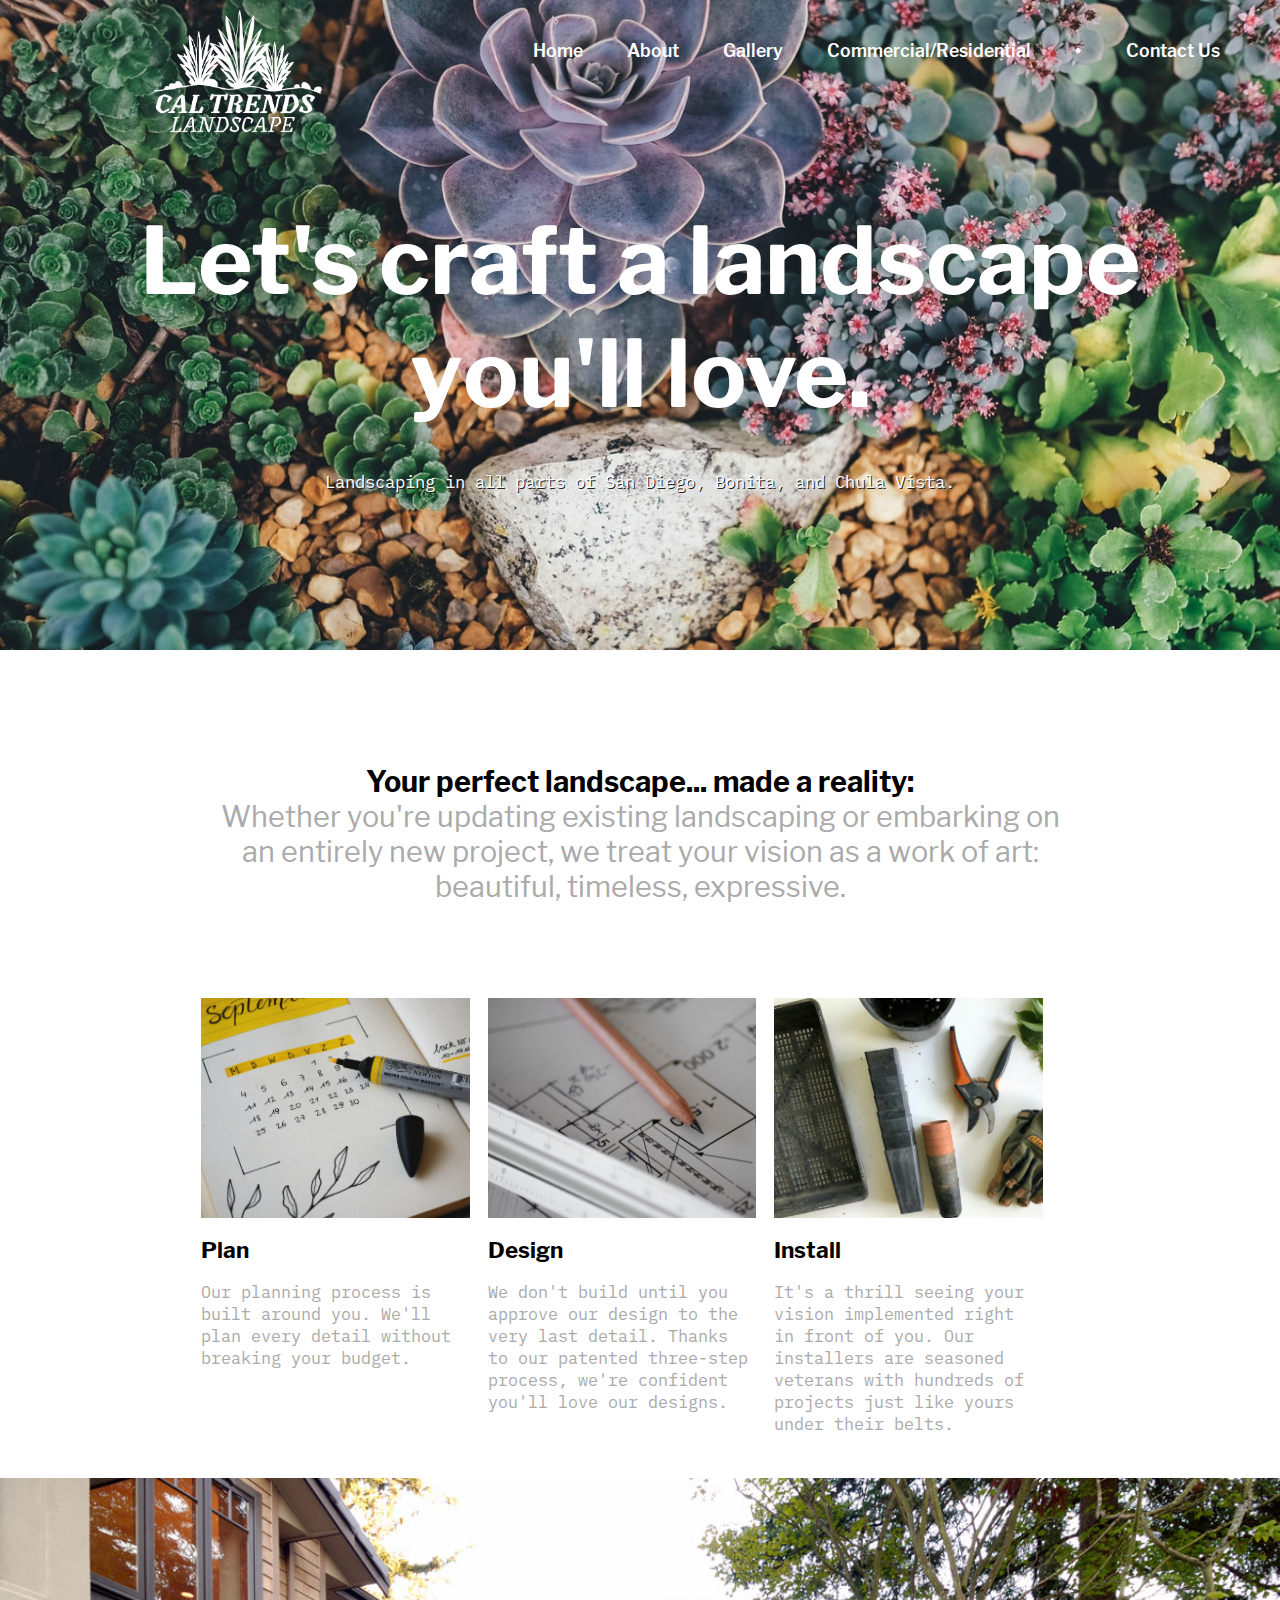
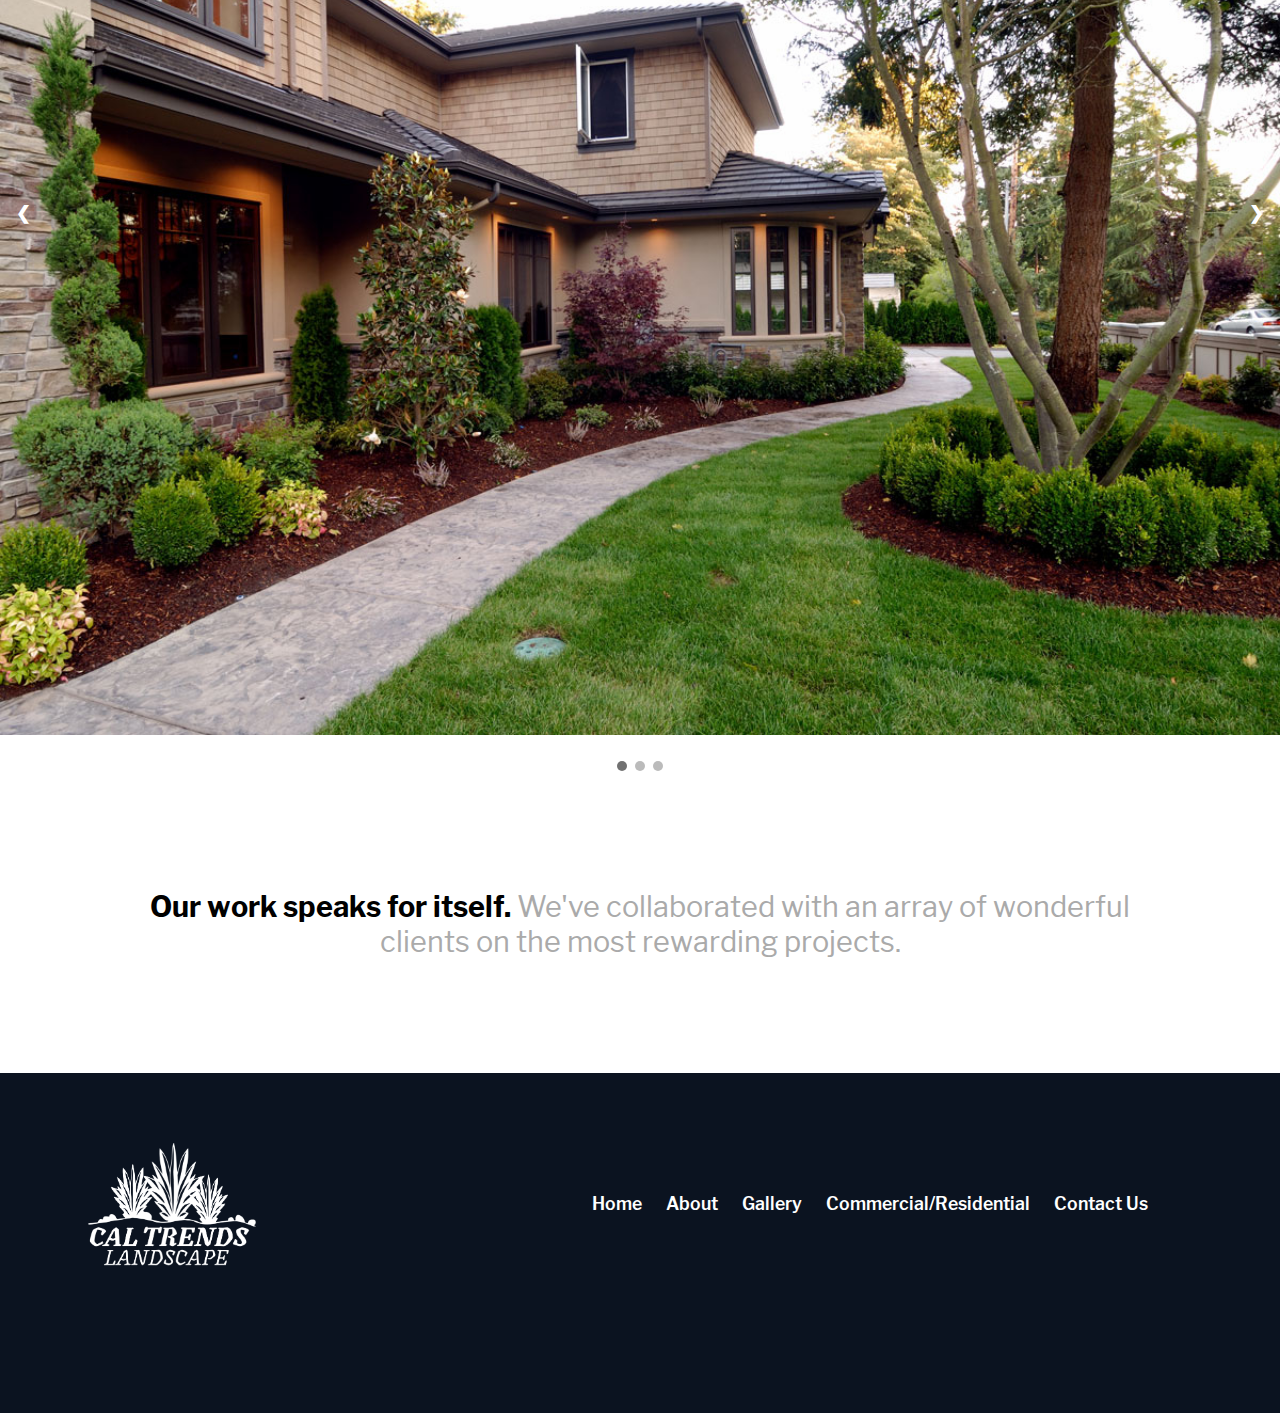
<file: index.html>
<!doctype html>
<html>
    <head>
        <title> Cal Trends </title>
        <link rel="stylesheet" href="style.css">
        <meta http-equiv="Content-Type" content="text/html; charset=utf-8" />
    </head>

    <body>
        <header>

            <div class="CALTRENDS-logo"> </div>
            <nav>
                <ul class="desktop-nav">
                    <li><a href="index.html"> Home </a></li>
                    <li><a href="pages/about.html"> About </a></li>
                    <li><a href="pages/gallery.html"> Gallery </a></li>
                    <li><a href="pages/commercial.html"> Commercial/Residential </a></li>
                    <li> &#8226; </li>
                    <li><a href="pages/contact.html"> Contact Us </a></li>
                </ul> 

                <div class="mobile-nav">
                    <li><a href="#"> MENU </a></li>
                        <ul class="mobile-nav-dropdown">
                            <li><a href="index.html"> Home </a></li>
                            <li><a href="pages/about.html"> About </a></li>
                            <li><a href="pages/gallery.html"> Gallery </a></li>
                            <li><a href="pages/commercial.html"> Commercial/Residential </a></li>
                            <li><a href="pages/contact.html"> Contact Us </a></li>
                        </ul>
                    </div>
            </nav>
            
            <br><br><br><br>
            <h3> Let's craft a landscape you'll love. </h3>
            <p> Landscaping in all parts of San Diego, Bonita, and Chula Vista. </p>
        </header>

        <section class="main">
            <h4> Your perfect landscape... made a reality: <br> <span class="not-bold"> Whether you're updating existing landscaping or embarking on an entirely new project, we treat your vision as a work of art: beautiful, timeless, expressive. <br><br></span> </h4>
            <div class="row">
                <div class="column plan"> Plan 
                    <div class="title"> Plan </div>
                    <p class="description"> Our planning process is built around you. We'll plan every detail without breaking your budget. </p>
                </div>

                <div class="column design"> Design 
                    <div class="title"> Design </div>
                    <p class="description"> We don't build until you approve our design to the very last detail. Thanks to our patented three-step process, we're confident you'll love our designs. </p>
                </div>

                <div class="column install"> Install 
                    <div class="title"> Install </div>
                    <p class="description"> It's a thrill seeing your vision implemented right in front of you. Our installers are seasoned veterans with hundreds of projects just like yours under their belts. </p>
                </div>
            </div>

        </section>

        <section class="slideshow">
            <!-- Slideshow container -->
            <div class="slideshow-container">

                <!-- Full-width images with number and caption text -->
                <div class="mySlides fade">
                    <div class="numbertext"> </div>
                    <img src="images/gallery-1.jpg" style="width:100%">
                    <div class="text"> </div>
                </div>
  
                <div class="mySlides fade">
                    <div class="numbertext"> </div>
                    <img src="images/gallery-2.jpg" style="width:100%">
                    <div class="text"> </div>
                </div>
  
                <div class="mySlides fade">
                    <div class="numbertext"> </div>
                    <img src="images/gallery-4.jpg" style="width:100%">
                    <div class="text"> </div>
                </div>
  
                <!-- Next and previous buttons -->
                <a class="prev" onclick="plusSlides(-1)">&#10094;</a>
                <a class="next" onclick="plusSlides(1)">&#10095;</a>
            </div>
            <br>
  
            <!-- The dots/circles -->
            <div style="text-align:center">
                <span class="dot" onclick="currentSlide(1)"></span>
                <span class="dot" onclick="currentSlide(2)"></span>
                <span class="dot" onclick="currentSlide(3)"></span>
            </div>

            <script>
                var slideIndex = 1;
                showSlides(slideIndex);
                
                function plusSlides(n) {
                  showSlides(slideIndex += n);
                }
                
                function currentSlide(n) {
                  showSlides(slideIndex = n);
                }
                
                function showSlides(n) {
                  var i;
                  var slides = document.getElementsByClassName("mySlides");
                  var dots = document.getElementsByClassName("dot");
                  if (n > slides.length) {slideIndex = 1}    
                  if (n < 1) {slideIndex = slides.length}
                  for (i = 0; i < slides.length; i++) {
                      slides[i].style.display = "none";  
                  }
                  for (i = 0; i < dots.length; i++) {
                      dots[i].className = dots[i].className.replace(" active", "");
                  }
                  slides[slideIndex-1].style.display = "block";  
                  dots[slideIndex-1].className += " active";
                }
                </script>
        
        </section>

        <section class="work">
            <h4 class="end-comment"> Our work speaks for itself. <span class="not-bold"> We've collaborated with an array of wonderful clients on the most rewarding projects. </span> </h4>
        </section>

        <footer>
            <div class="CALTRENDS-footerlogo"> </div>
            <nav>
                <ul class="footer-nav">
                    <li><a href="index.html"> Home </a></li>
                    <li><a href="pages/about.html"> About </a></li>
                    <li><a href="pages/gallery.html"> Gallery </a></li>
                    <li><a href="pages/commercial.html"> Commercial/Residential </a></li>
                    <li><a href="pages/contact.html"> Contact Us </a></li>
                </ul> 
            </nav>
        </footer>
    </body>
</html>
</file>
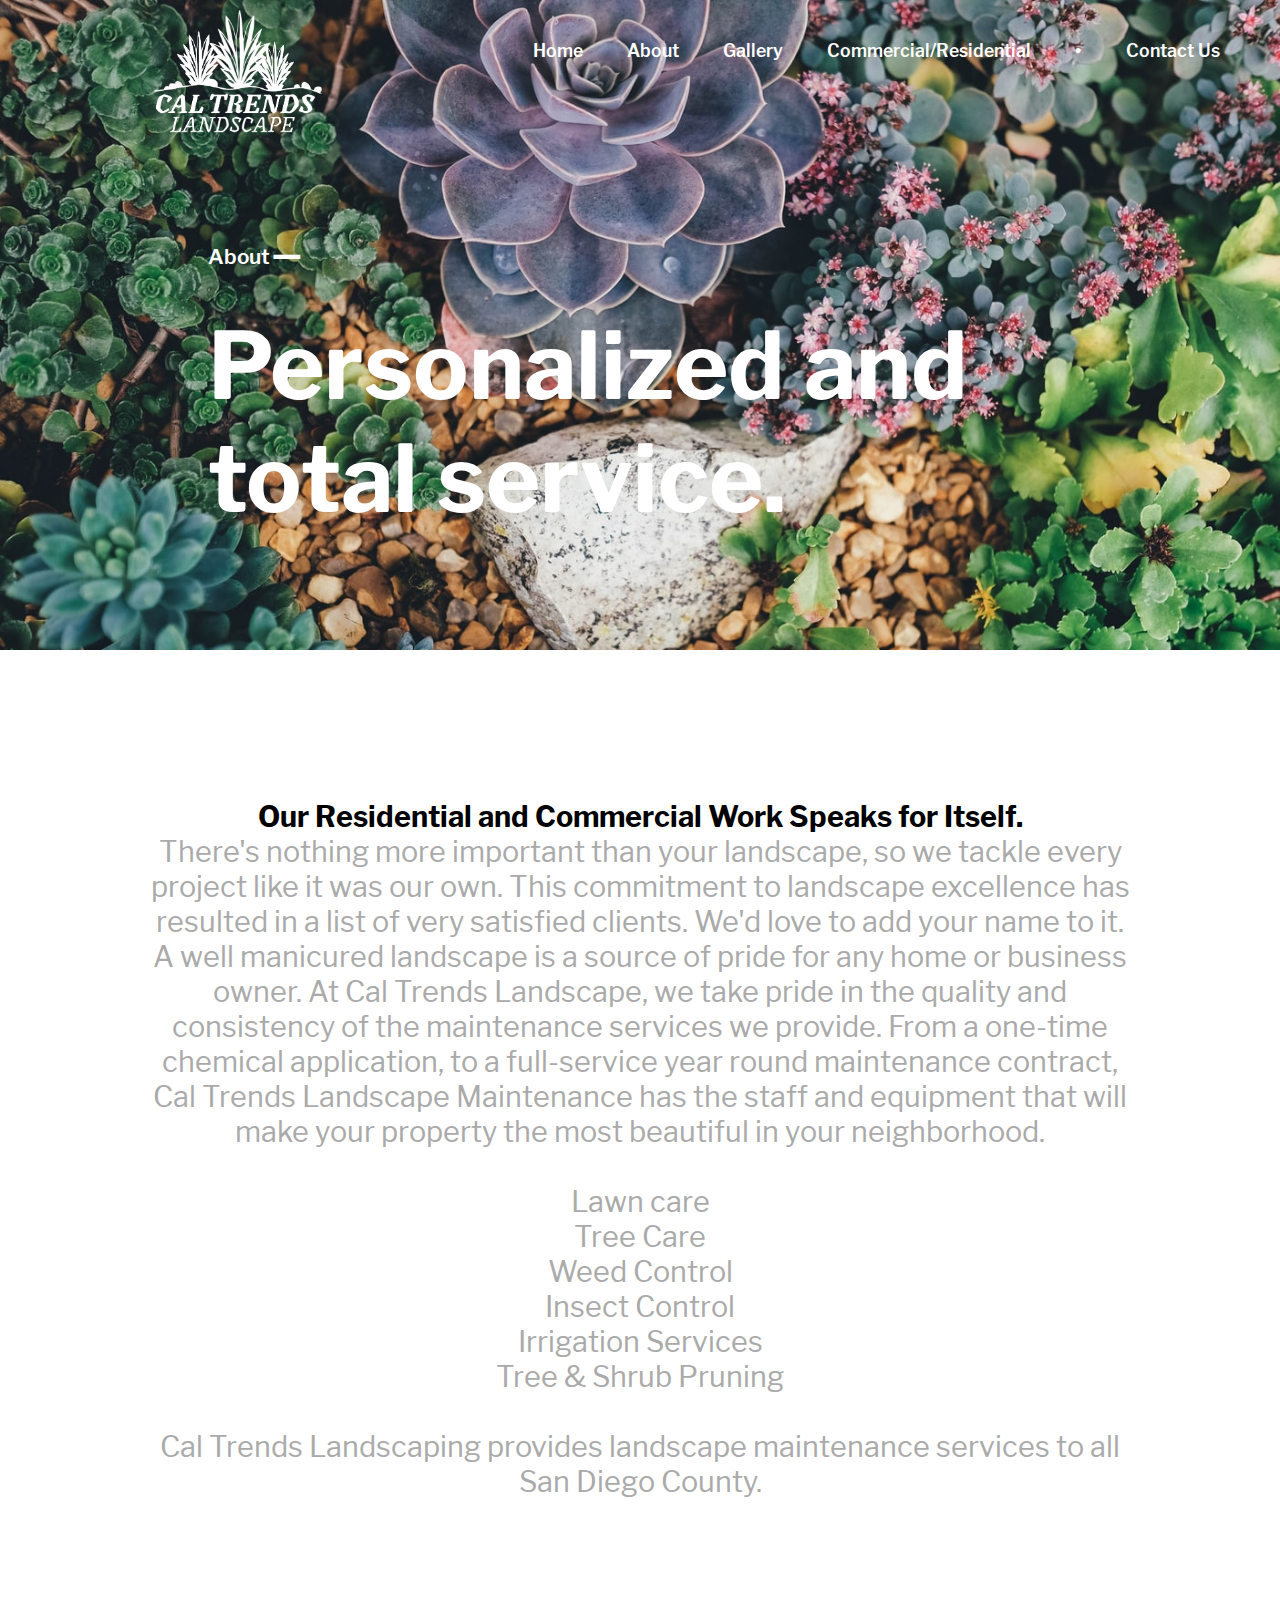
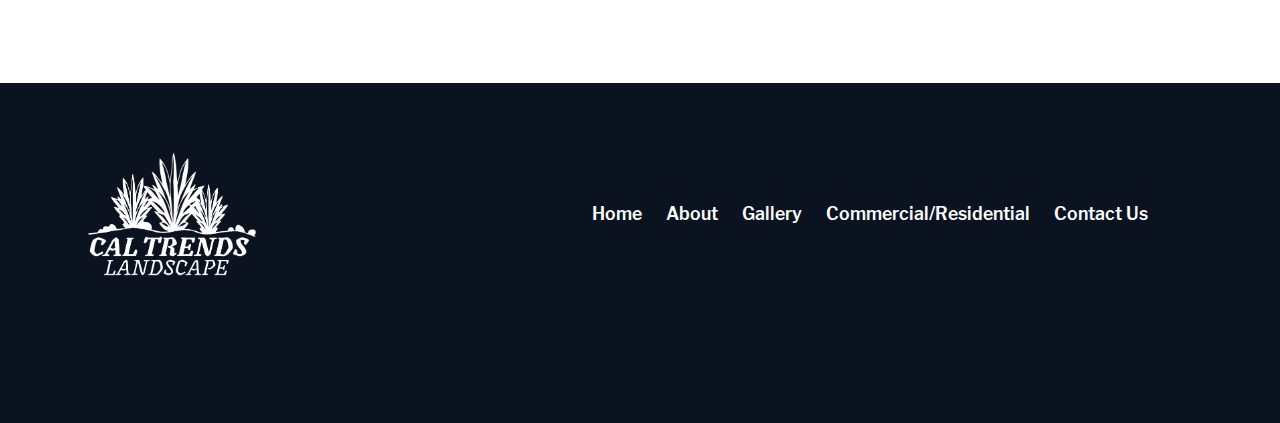
<file: pages/about.html>
<!doctype html>
<html>
    <head>
        <title> About </title>
        <link rel="stylesheet" href="../style.css">
        <meta http-equiv="Content-Type" content="text/html; charset=utf-8" />
    </head>

    <body>
        <header>
            <div class="CALTRENDS-logo"> </div>
            <nav>
                <ul class="desktop-nav">
                    <li><a href="../index.html"> Home </a></li>
                    <li><a href="about.html"> About </a></li>
                    <li><a href="gallery.html"> Gallery </a></li>
                    <li><a href="commercial.html"> Commercial/Residential </a></li>
                    <li> &#8226; </li>
                    <li><a href="contact.html"> Contact Us </a></li>
                </ul> 

                <ul class="mobile-nav">
                    <li><a href="#"> MENU </a></li>
                        <ul class="mobile-nav-dropdown">
                            <li><a href="../index.html"> Home </a></li>
                            <li><a href="about.html"> About </a></li>
                            <li><a href="gallery.html"> Gallery </a></li>
                            <li><a href="commercial.html"> Commercial/Residential </a></li>
                            <li><a href="contact.html"> Contact Us </a></li>
                        </ul>
                </class>
            </nav>
            
            <br><br><br><br>
            <h5> About &#9473;&#9473; </h5>
            <h3 class="sub-pages"> Personalized and total service. </h3>
            <p> </p>
        </header>

        <section class="work">
            <h4> <br>
                Our Residential and Commercial Work Speaks for Itself. <br>
                <span class="not-bold"> There's nothing more important than your landscape, so we tackle every project like it was our own. This commitment to landscape excellence has resulted in a list of very satisfied clients. We'd love to add your name to it.
                A well manicured landscape is a source of pride for any home or business owner. At Cal Trends Landscape, we take pride in the quality and consistency of the maintenance services we provide. From a one-time chemical application, to a full-service year round maintenance contract, Cal Trends Landscape Maintenance has the staff and equipment that will make your property the most beautiful in your neighborhood.
                
                <br>
                <br>Lawn care
                <br>Tree Care
                <br>Weed Control
                <br>Insect Control
                <br>Irrigation Services
                <br>Tree & Shrub Pruning
                
                
                <br>
                <br>
                Cal Trends Landscaping provides landscape maintenance services to all San Diego County. <br><br><br> </span> </h4>
        </section>

        <footer>
            <div class="CALTRENDS-footerlogo"> </div>
            <nav>
                <ul class="footer-nav">
                    <li><a href="index.html"> Home </a></li>
                    <li><a href="pages/about.html"> About </a></li>
                    <li><a href="pages/gallery.html"> Gallery </a></li>
                    <li><a href="pages/commercial.html"> Commercial/Residential </a></li>
                    <li><a href="pages/contact.html"> Contact Us </a></li>
                </ul> 
            </nav>
        </footer>
    </body>
</html>
</file>
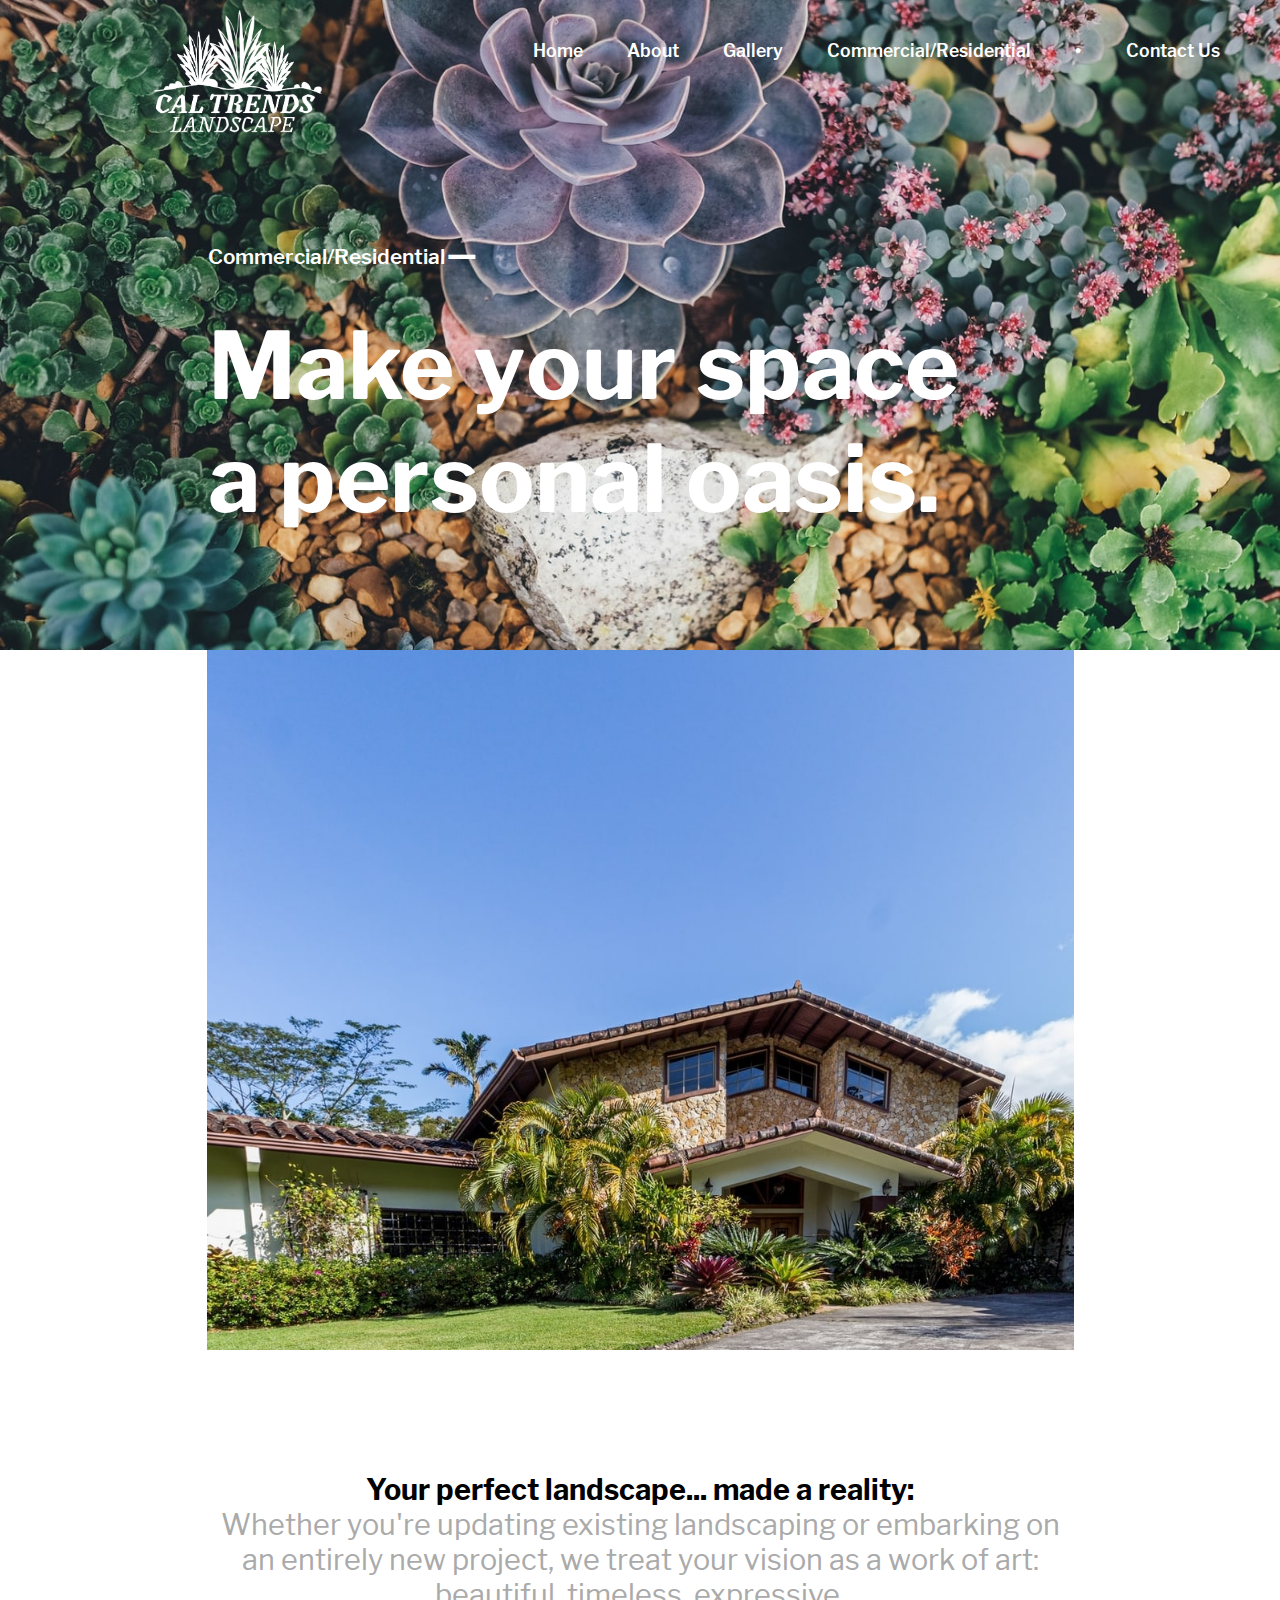
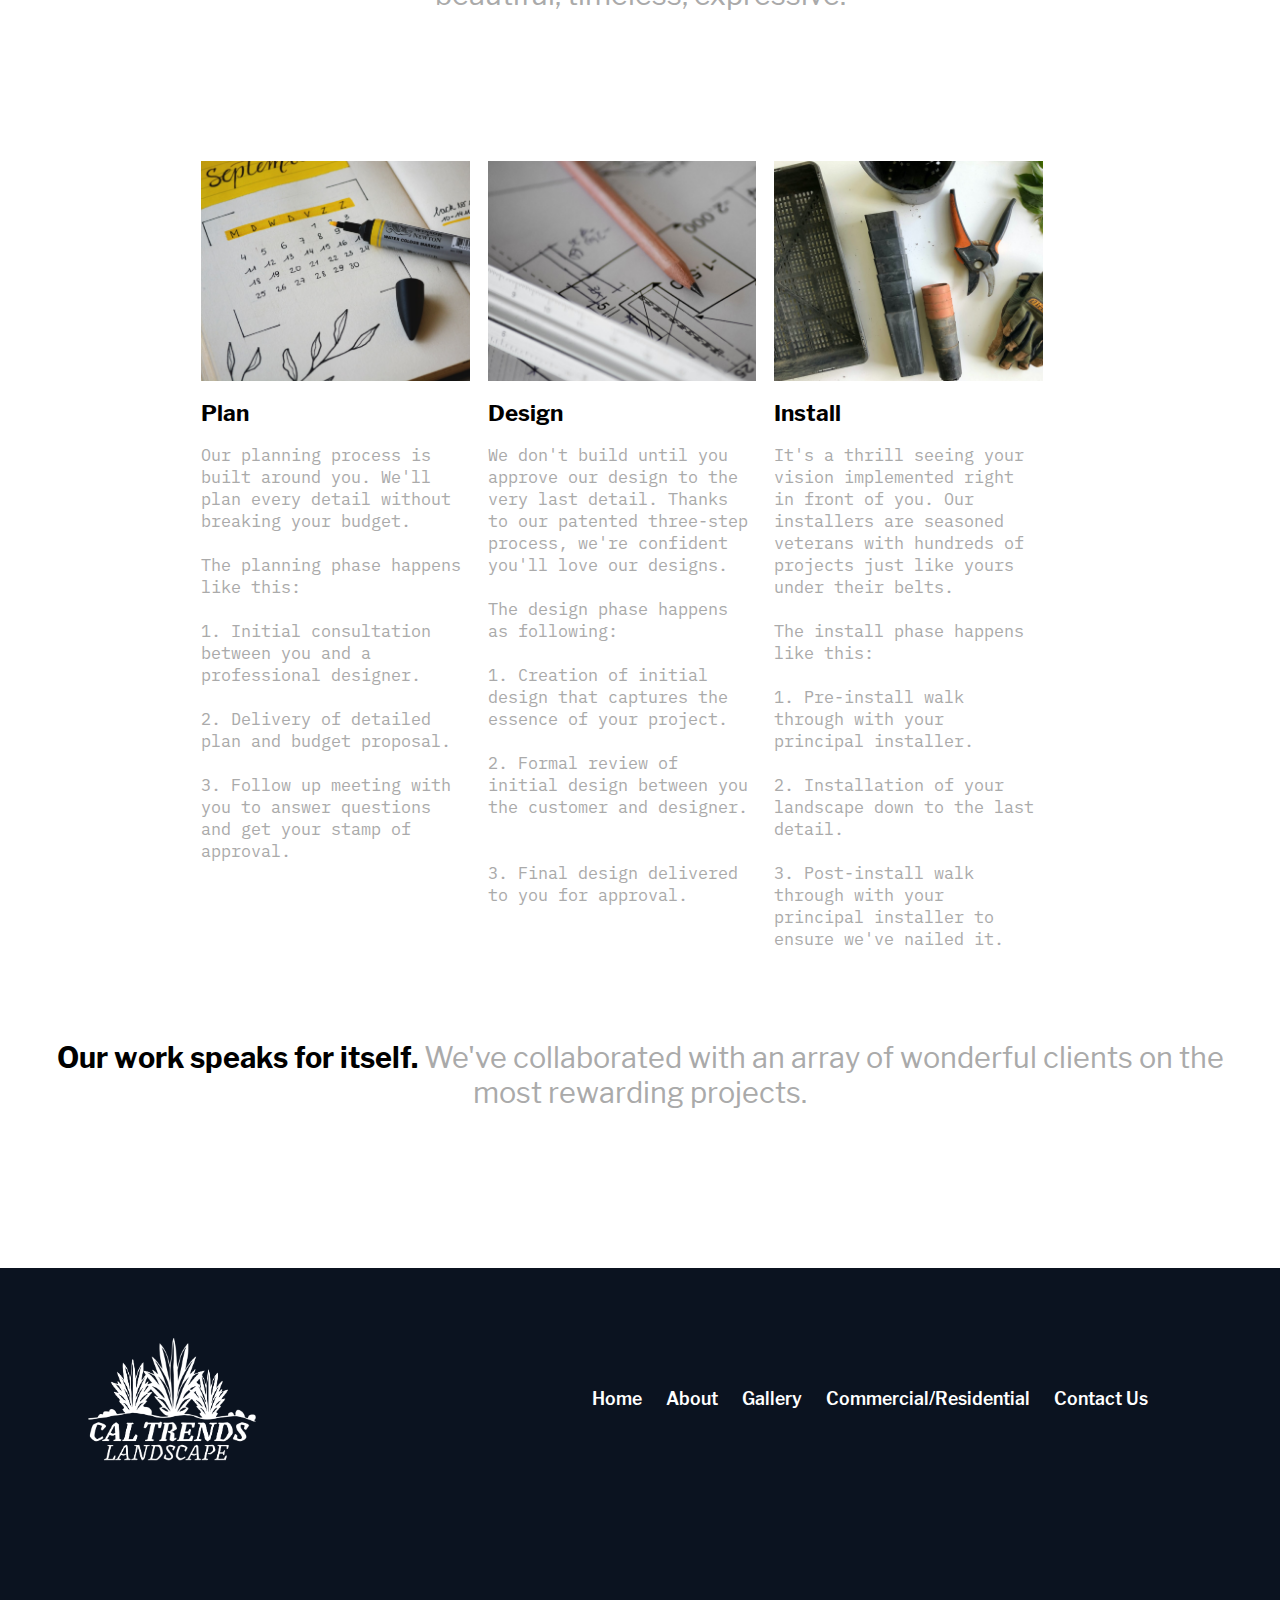
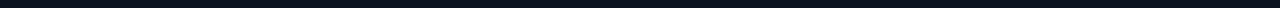
<file: pages/commercial.html>
<!doctype html>
<html>
    <head>
        <title> Commercial </title>
        <link rel="stylesheet" href="../style.css">
        <meta http-equiv="Content-Type" content="text/html; charset=utf-8" />
    </head>

    <body>
        <header>
            <div class="CALTRENDS-logo"> </div>
            <nav>
                <ul class="desktop-nav">
                    <li><a href="../index.html"> Home </a></li>
                    <li><a href="about.html"> About </a></li>
                    <li><a href="gallery.html"> Gallery </a></li>
                    <li><a href="commercial.html"> Commercial/Residential </a></li>
                    <li> &#8226; </li>
                    <li><a href="contact.html"> Contact Us </a></li>
                </ul> 

                <ul class="mobile-nav">
                    <li><a href="#"> MENU </a></li>
                        <ul class="mobile-nav-dropdown">
                            <li><a href="../index.html"> Home </a></li>
                            <li><a href="about.html"> About </a></li>
                            <li><a href="gallery.html"> Gallery </a></li>
                            <li><a href="commercial.html"> Commercial/Residential </a></li>
                            <li><a href="contact.html"> Contact Us </a></li>
                        </ul>
                </class>
            </nav>
            
            <br><br><br><br>
            <h5> Commercial/Residential &#9473;&#9473; </h5>
            <h3 class="sub-pages"> Make your space a personal oasis. </h3>
            <p class="commercial-description">  </p>
        </header>

        <section class="main-commercial">
            <div class="pic-commercial"> </div>

            <br><br><br><br>
            <h4> Your perfect landscape... made a reality: <br> <span class="not-bold"> Whether you're updating existing landscaping or embarking on an entirely new project, we treat your vision as a work of art: beautiful, timeless, expressive. </span> </h4>
            <br><br><br><br><br>
            <div class="row">
                <div class="column-commercial plan"> Plan 
                    <div class="title"> Plan </div>
                    <p class="description"> Our planning process is built around you. We'll plan every detail without breaking your budget. 
                        <br><br> 
                        The planning phase happens like this:
                        <br><br>
                        1. Initial consultation between you and a professional designer.
                        ‍<br><br>
                        2. Delivery of detailed plan and budget proposal.
                        <br><br>
                        3. Follow up meeting with you to answer questions and get your stamp of approval.</p>
                </div>

                <div class="column-commercial design"> Design 
                    <div class="title"> Design </div>
                    <p class="description"> We don't build until you approve our design to the very last detail. Thanks to our patented three-step process, we're confident you'll love our designs. 
                        <br><br>
                        The design phase happens as following:
                        <br><br>
                        1. Creation of initial design that captures the essence of your project.
                        ‍<br><br>
                        2. Formal review of initial design between you the customer and designer.
‍                        <br><br>
                        3. Final design delivered to you for approval​.
                    </p>
                </div>

                <div class="column-commercial install"> Install 
                    <div class="title"> Install </div>
                    <p class="description"> It's a thrill seeing your vision implemented right in front of you. Our installers are seasoned veterans with hundreds of projects just like yours under their belts. 
                        <br><br>
                        The install phase happens like this:
                        <br><br>
                        1. Pre-install walk through with your principal installer.
                        <br><br>
                        2. Installation of your landscape down to the last detail.
                        ‍<br><br>
                        3. Post-install walk through with your principal installer to ensure we've nailed it.

                    </p>
                </div>
            </div>

        </section>

        <section class="work-commercial">
            <h4> Our work speaks for itself. <span class="not-bold"> We've collaborated with an array of wonderful clients on the most rewarding projects. </span> </h4>
            <br><br><br><br><br><br>
        </section>

        <footer>
            <div class="CALTRENDS-footerlogo"> </div>
            <nav>
                <ul class="footer-nav">
                    <li><a href="index.html"> Home </a></li>
                    <li><a href="pages/about.html"> About </a></li>
                    <li><a href="pages/gallery.html"> Gallery </a></li>
                    <li><a href="pages/commercial.html"> Commercial/Residential </a></li>
                    <li><a href="pages/contact.html"> Contact Us </a></li>
                </ul> 
            </nav>
        </footer>
    </body>
</html>
</file>
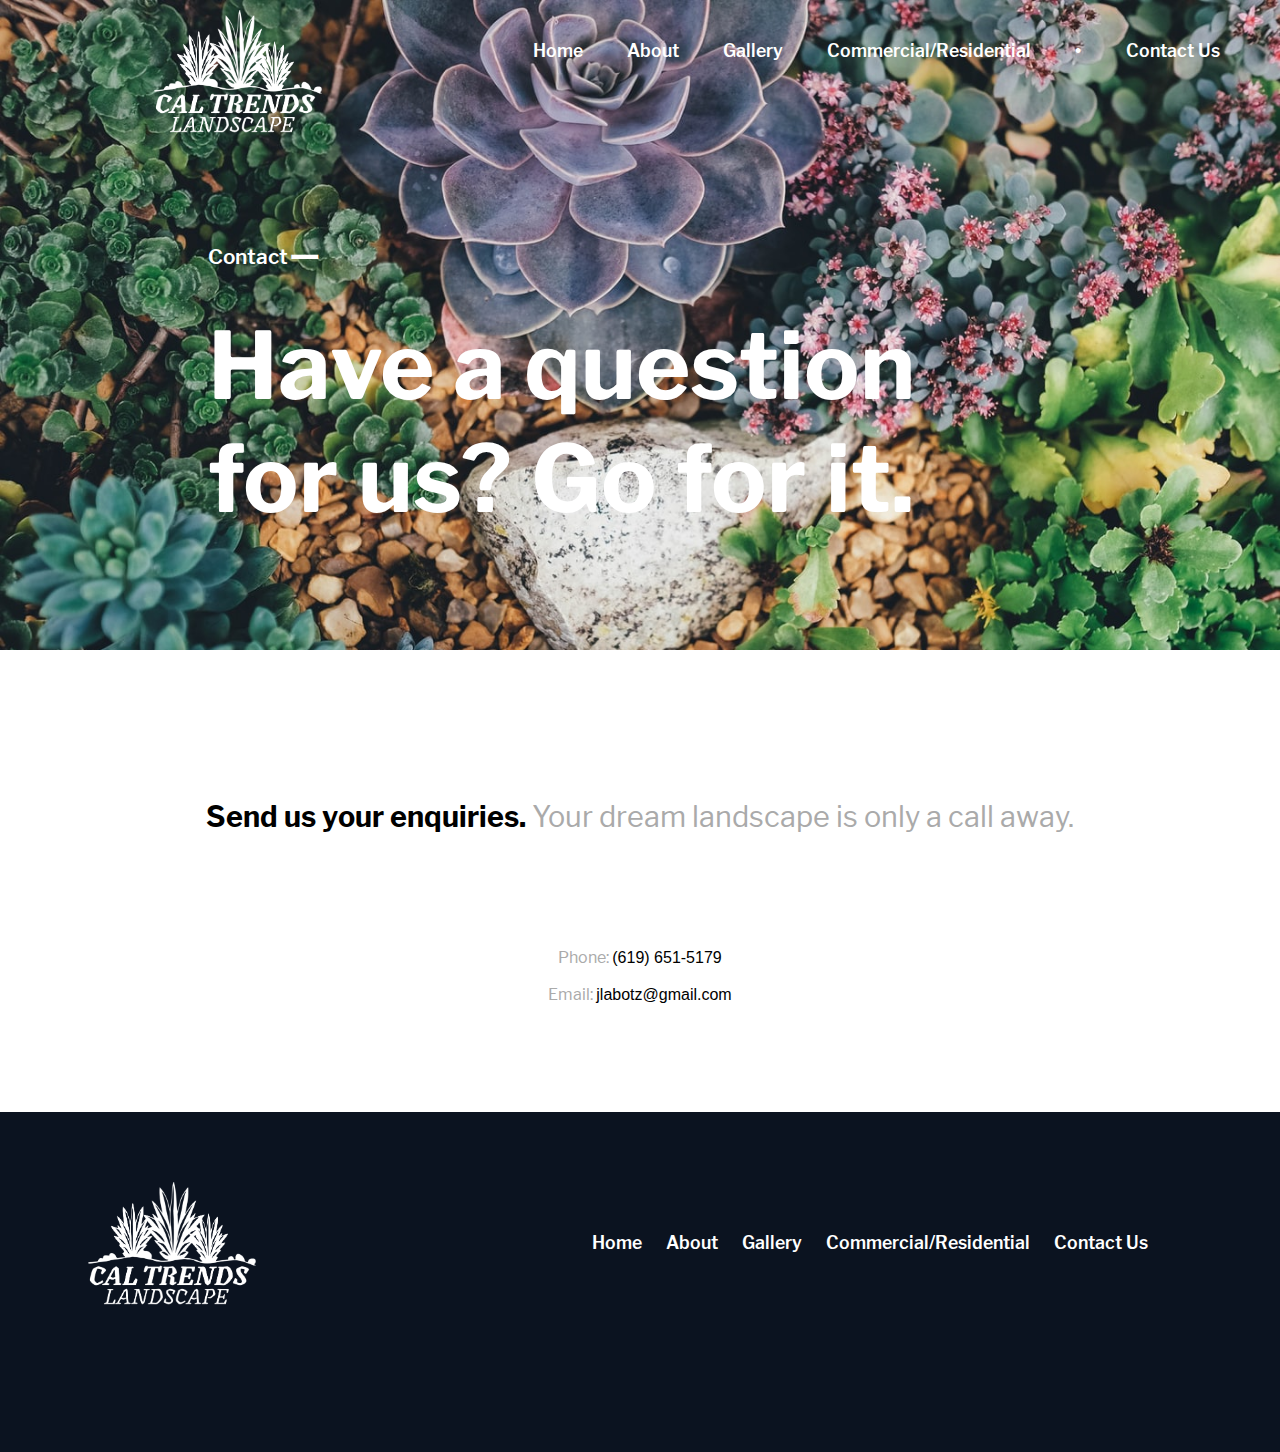
<file: pages/contact.html>
<!doctype html>
<html>
    <head>
        <title> Contact </title>
        <link rel="stylesheet" href="../style.css">
        <meta http-equiv="Content-Type" content="text/html; charset=utf-8" />
    </head>

    <body>
        <header>
            <div class="CALTRENDS-logo"> </div>
            <nav>
                <ul class="desktop-nav">
                    <li><a href="../index.html"> Home </a></li>
                    <li><a href="about.html"> About </a></li>
                    <li><a href="gallery.html"> Gallery </a></li>
                    <li><a href="commercial.html"> Commercial/Residential </a></li>
                    <li> &#8226; </li>
                    <li><a href="contact.html"> Contact Us </a></li>
                </ul> 

                <ul class="mobile-nav">
                    <li><a href="#"> MENU </a></li>
                        <ul class="mobile-nav-dropdown">
                            <li><a href="../index.html"> Home </a></li>
                            <li><a href="about.html"> About </a></li>
                            <li><a href="gallery.html"> Gallery </a></li>
                            <li><a href="commercial.html"> Commercial/Residential </a></li>
                            <li><a href="contact.html"> Contact Us </a></li>
                        </ul>
                </class>
            </nav>
            
            <br><br><br><br>
            <h5> Contact &#9473;&#9473; </h5>
            <h3 class="sub-pages"> Have a question for us? Go for it.
            </h3>
            <p> </p>
        </header>

        <section class="work">
            <h4> <br> Send us your enquiries. <span class="not-bold"> Your dream landscape is only a call away. <br> </span> </h4>
        </section>

        <section class="contact">
            <div class="phone"> <span class="not-bold"> Phone: </span> (619) 651-5179 </div>
            <br>
            <div class="email"> <span class="not-bold"> Email: </span> jlabotz@gmail.com </div>
            <br><br><br><br><br><br>
        </section>

        <footer>
            <div class="CALTRENDS-footerlogo"> </div>
            <nav>
                <ul class="footer-nav">
                    <li><a href="index.html"> Home </a></li>
                    <li><a href="pages/about.html"> About </a></li>
                    <li><a href="pages/gallery.html"> Gallery </a></li>
                    <li><a href="pages/commercial.html"> Commercial/Residential </a></li>
                    <li><a href="pages/contact.html"> Contact Us </a></li>
                </ul> 
            </nav>
        </footer>
    </body>
</html>
</file>
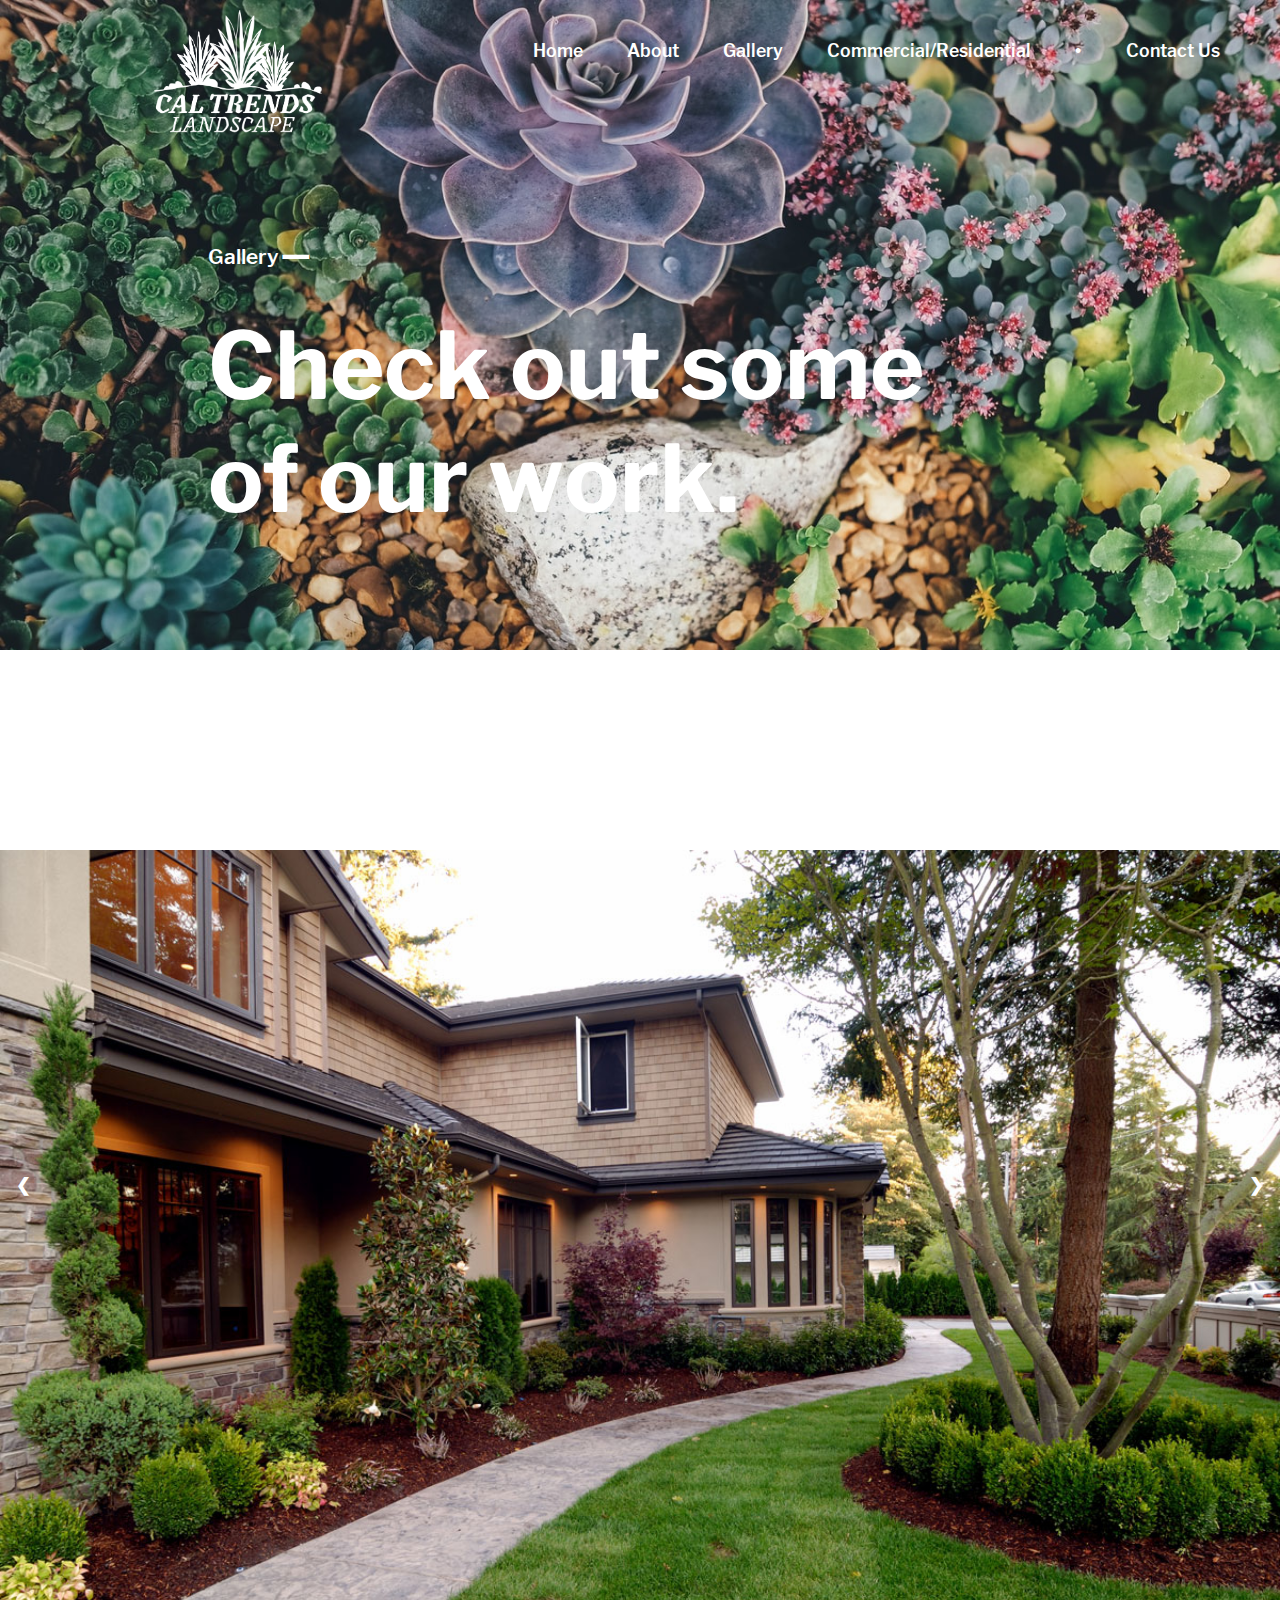
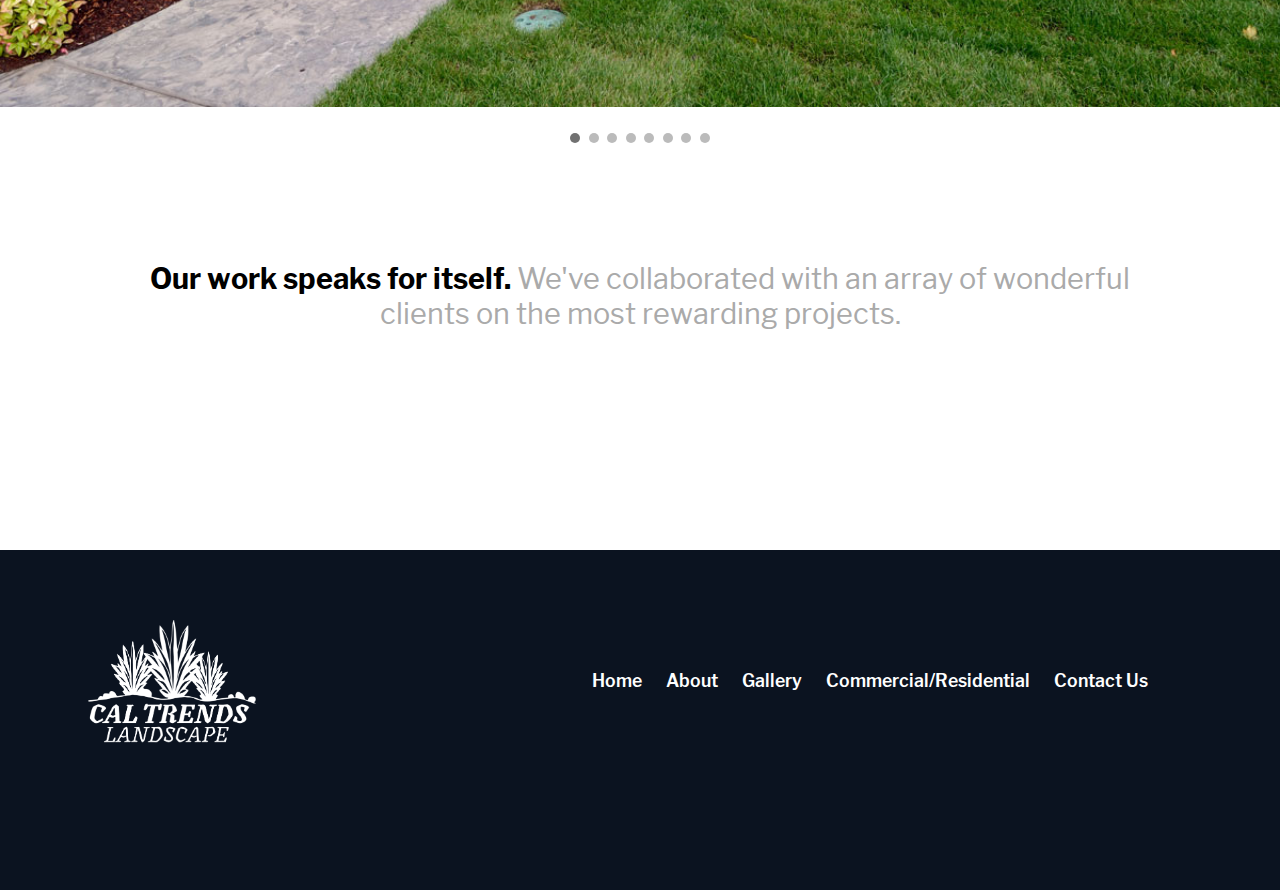
<file: pages/gallery.html>
<!doctype html>
<html>
    <head>
        <title> Gallery </title>
        <link rel="stylesheet" href="../style.css">
        <meta http-equiv="Content-Type" content="text/html; charset=utf-8" />
    </head>

    <body>
        <header>
        <div class="CALTRENDS-logo"> </div>
            <nav>
                <ul class="desktop-nav">
                    <li><a href="../index.html"> Home </a></li>
                    <li><a href="about.html"> About </a></li>
                    <li><a href="gallery.html"> Gallery </a></li>
                    <li><a href="commercial.html"> Commercial/Residential </a></li>
                    <li> &#8226; </li>
                    <li><a href="contact.html"> Contact Us </a></li>
                </ul> 

                <ul class="mobile-nav">
                    <li><a href="#"> MENU </a></li>
                        <ul class="mobile-nav-dropdown">
                            <li><a href="../index.html"> Home </a></li>
                            <li><a href="about.html"> About </a></li>
                            <li><a href="gallery.html"> Gallery </a></li>
                            <li><a href="commercial.html"> Commercial/Residential </a></li>
                            <li><a href="contact.html"> Contact Us </a></li>
                        </ul>
                </class>

                
            </nav>
            
            <br><br><br><br>
            <h5> Gallery &#9473;&#9473; </h5>
            <h3 class="sub-pages"> Check out some of our work. </h3>
            <p> </p>
        </header>

        <section class="slideshow-gallery">
            <!-- Slideshow container -->
            <div class="slideshow-container-gallery">

                <!-- Full-width images with number and caption text -->
                <div class="mySlides fade">
                    <div class="numbertext"> </div>
                    <img src="../images/gallery-1.jpg" style="width:100%">
                    <div class="text"> </div>
                </div>
  
                <div class="mySlides fade">
                    <div class="numbertext"> </div>
                    <img src="../images/gallery-2.jpg" style="width:100%">
                    <div class="text"> </div>
                </div>
  
                <div class="mySlides fade">
                    <div class="numbertext"> </div>
                    <img src="../images/gallery-3.jpg" style="width:100%">
                    <div class="text"> </div>
                </div>

                
                <div class="mySlides fade">
                    <div class="numbertext"> </div>
                    <img src="../images/gallery-4.jpg" style="width:100%">
                    <div class="text"> </div>
                </div>

                
                <div class="mySlides fade">
                    <div class="numbertext"> </div>
                    <img src="../images/gallery-5.jpg" style="width:100%">
                    <div class="text"> </div>
                </div>

                
                <div class="mySlides fade">
                    <div class="numbertext"> </div>
                    <img src="../images/gallery-6.jpg" style="width:100%">
                    <div class="text"> </div>
                </div>

                <div class="mySlides fade">
                    <div class="numbertext"> </div>
                    <img src="../images/gallery-7.jpg" style="width:100%">
                    <div class="text"> </div>
                </div>

                <div class="mySlides fade">
                    <div class="numbertext"> </div>
                    <img src="../images/gallery-8.jpg" style="width:100%">
                    <div class="text"> </div>
                </div>
                
  
                <!-- Next and previous buttons -->
                <a class="prev" onclick="plusSlides(-1)">&#10094;</a>
                <a class="next" onclick="plusSlides(1)">&#10095;</a>
            </div>
            <br>
  
            <!-- The dots/circles -->
            <div style="text-align:center">
                <span class="dot" onclick="currentSlide(1)"></span>
                <span class="dot" onclick="currentSlide(2)"></span>
                <span class="dot" onclick="currentSlide(3)"></span>
                <span class="dot" onclick="currentSlide(4)"></span>
                <span class="dot" onclick="currentSlide(5)"></span>
                <span class="dot" onclick="currentSlide(6)"></span>
                <span class="dot" onclick="currentSlide(7)"></span>
                <span class="dot" onclick="currentSlide(8)"></span>
            </div>

            <script>
                var slideIndex = 1;
                showSlides(slideIndex);
                
                function plusSlides(n) {
                  showSlides(slideIndex += n);
                }
                
                function currentSlide(n) {
                  showSlides(slideIndex = n);
                }
                
                function showSlides(n) {
                  var i;
                  var slides = document.getElementsByClassName("mySlides");
                  var dots = document.getElementsByClassName("dot");
                  if (n > slides.length) {slideIndex = 1}    
                  if (n < 1) {slideIndex = slides.length}
                  for (i = 0; i < slides.length; i++) {
                      slides[i].style.display = "none";  
                  }
                  for (i = 0; i < dots.length; i++) {
                      dots[i].className = dots[i].className.replace(" active", "");
                  }
                  slides[slideIndex-1].style.display = "block";  
                  dots[slideIndex-1].className += " active";
                }
                </script>
        
        </section>

        <section class="work">
            <h4> Our work speaks for itself. <span class="not-bold"> We've collaborated with an array of wonderful clients on the most rewarding projects. <br><br><br><br></span> </h4>
        </section>

        <footer>
            <div class="CALTRENDS-footerlogo"> </div>
            <nav>
                <ul class="footer-nav">
                    <li><a href="index.html"> Home </a></li>
                    <li><a href="pages/about.html"> About </a></li>
                    <li><a href="pages/gallery.html"> Gallery </a></li>
                    <li><a href="pages/commercial.html"> Commercial/Residential </a></li>
                    <li><a href="pages/contact.html"> Contact Us </a></li>
                </ul> 
            </nav>
        </footer>
    </body>
</html>
</file>
<file: style.css>
@font-face {
    font-family: librefranklinbold;
    src: url(fonts/librefranklin-bold.ttf);
}

@font-face {
    font-family: librefranklinsemibold;
    src: url(fonts/librefranklin-semibold.ttf);
}

@font-face {
    font-family: librefranklin;
    src: url(fonts/librefranklin-regular.ttf);
}

@font-face {
    font-family: ibmplexmono;
    src: url(fonts/IBMPlexMono-Regular.otf);
}

body {
    font-family: Arial, Helvetica, sans-serif;
    background: #585858;
    color: white;
    margin: 0;
    padding: 0;
    overflow-x: hidden;
}

header {
    background: black;
    position: relative;
    background-image: url("images/header-pic.jpg");
    background-repeat: no-repeat;
    background-size: cover;
    top: 0;
    left: 0;
    height: 650px;
    padding: 0;
    margin: 0;
}

.CALTRENDS-logo {
    background-image: url("images/CALTRENDS-LOGO1.png");
    background-size: 70%;
    background-repeat: no-repeat;
    text-transform: uppercase;
    height: 130px;
    position: relative;
    text-align: left;
    text-indent: -999999999px;
    top: 10px;
    left: 12%;
    width: 240px;
    margin: 0px 100px 0px 0px;
}

.CALTRENDS-footerlogo {
    background-image: url("images/CALTRENDS-LOGO1.png");
    background-size: 70%;
    background-repeat: no-repeat;
    text-transform: uppercase;
    height: 130px;
    position: relative;
    text-align: left;
    text-indent: -999999999px;
    top: 50px;
    left: 5.5%;
    width: 240px;
    margin: 0px 100px 0px 0px;
}

footer {
    background: rgb(11, 19, 32);
    background-repeat: no-repeat;
    background-size: cover;
    top: 0;
    left: 0;
    height: 300px;
    padding: 20px;
}

.footer-nav {
    position: relative;
    margin: 20px 10px;
    list-style-type: none;
    text-align: right;
    left: -5%;
    top: -50px;
}


.footer-nav li {
    margin: 10px;
    display: inline;
}


/* Since the Cal Trends logo has its on class maybe we can specify the margin to the right to be larger as we need so there is adequate space between nav bar and logo */

a {
    font-family: librefranklinsemibold;
    color: white;
    text-decoration: none;
}

h3 {
    font-family: librefranklinbold;
    font-size: 580%;
    margin: 80px 600px;
    text-align: center;
    position: relative;
    top: -140px;
}

.sub-pages {
    text-align: left;
    margin: 80px 400px 0px 80px;
    left: 10%;
}

h5 {
    font-family: librefranklinsemibold;
    color: white;
    position: relative;
    margin: 80px;
    top: -100px;
    left: 10%;
    font-size: 130%;
}

p{
    font-family: ibmplexmono;
    text-align: center;
    position: relative;
    top: -180px;
    color: white;
    text-shadow: 1px 1px rgb(34, 34, 34);
    font-size: 108%;
}

h4{
    font-family: librefranklinbold;
    font-size: 180%;
    margin: 20px;
    color: black;
    text-align: center;
    padding: 30px 0px;
}

.end-comment{
    font-family: librefranklinbold;
    font-size: 180%;
    margin: 20px;
    color: black;
    text-align: center;
    padding: 30px 0px;
}

.not-bold{
    font-family: librefranklin;
    font-weight: normal;
    font-size: 100%;
    color: rgb(170, 170, 170);
}

.main {
    background:white;
    height: 500px;
    padding: 5% 15%;
}

.column {
    float: left;
    width: 30%;
    margin: 1%;
    text-indent: -999999999px;
}

.column-commercial {
    float: left;
    width: 30%;
    margin: 1%;
    text-indent: -999999999px;
}
  
/* Clear floats after the columns */
.row:after {
    content: "";
    display: table;
    clear: both;
}

.plan {
    background-image: url("images/plan-pic.jpg");
    background-size: cover;
    height: 220px;
}

/* we can use text-indent: initial to reset indent */
.title {
    font-family: librefranklinbold;
    text-indent: initial;
    position: relative;
    top: 220px;
    color: black;
    font-weight: bold;
    font-size: 140%;
}

.description{
    font-size: 105%;
    text-indent: initial;
    position: relative;
    top: 220px;
    text-align: left;
    color: rgb(170, 170, 170);
    text-shadow: none;
}

.design {
    background-image: url("images/design-pic.jpg");
    background-size: cover;
    height: 220px;
}

.install {
    background-image: url("images/install-pic.jpg");
    background-size: cover;
    height: 220px;
}


/* Slideshow container */
.slideshow{
    background: white;
}

.slideshow-container {
    max-width: 1500px;
    position: relative;
    margin: auto;
    padding: 200px 0px 0px 0px;
}
  
  /* Hide the images by default */
.mySlides {
    display: none;
}
  
/* Next & previous buttons */
.prev, .next {
    cursor: pointer;
    position: absolute;
    top: 50%;
    width: auto;
    margin-top: -22px;
    padding: 16px;
    color: white;
    font-weight: bold;
    font-size: 18px;
    transition: 0.6s ease;
    border-radius: 0 3px 3px 0;
    user-select: none;
}
  
/* Position the "next button" to the right */
.next {
    right: 0;
    border-radius: 3px 0 0 3px;
}
  
/* On hover, add a black background color with a little bit see-through */
.prev:hover, .next:hover {
    background-color: rgba(0,0,0,0.8);
}
  
/* Caption text */
.text {
    color: #f2f2f2;
    font-size: 15px;
    padding: 8px 12px;
    position: absolute;
    bottom: 8px;
    width: 100%;
    text-align: center;
}
  
/* Number text (1/3 etc) */
.numbertext {
    color: #f2f2f2;
    font-size: 12px;
    padding: 8px 12px;
    position: absolute;
    top: 0;
}
  
  /* The dots/bullets/indicators */
.dot {
    cursor: pointer;
    height: 10px;
    width: 10px;
    margin: 0 2px;
    background-color: #bbb;
    border-radius: 50%;
    display: inline-block;
    transition: background-color 0.6s ease;
}
  
.active, .dot:hover {
    background-color: #717171;
}
  
/* Fading animation */
.fade {
    -webkit-animation-name: fade;
    -webkit-animation-duration: 1.5s;
    animation-name: fade;
    animation-duration: 1.5s;
}
  
@-webkit-keyframes fade {
    from {opacity: .4}
    to {opacity: 1}
}
  
@keyframes fade {
    from {opacity: .4}
    to {opacity: 1}
}

.work {
    background: white;
    padding: 5% 10%;
}

/* GALLERY EXCLUSIVE */

/* Slideshow container */
.slideshow-gallery{
    background: white;
}

.slideshow-container-gallery {
    max-width: 1500px;
    position: relative;
    margin: auto;
    padding: 200px 0px 0px 0px;
}
  
  /* Hide the images by default */
.mySlides {
    display: none;
}
  
/* Next & previous buttons */
.prev, .next {
    cursor: pointer;
    position: absolute;
    top: 50%;
    width: auto;
    margin-top: -22px;
    padding: 16px;
    color: white;
    font-weight: bold;
    font-size: 18px;
    transition: 0.6s ease;
    border-radius: 0 3px 3px 0;
    user-select: none;
}
  
/* Position the "next button" to the right */
.next {
    right: 0;
    border-radius: 3px 0 0 3px;
}
  
/* On hover, add a black background color with a little bit see-through */
.prev:hover, .next:hover {
    background-color: rgba(0,0,0,0.8);
}
  
/* Caption text */
.text {
    color: #f2f2f2;
    font-size: 15px;
    padding: 8px 12px;
    position: absolute;
    bottom: 8px;
    width: 100%;
    text-align: center;
}
  
/* Number text (1/3 etc) */
.numbertext {
    color: #f2f2f2;
    font-size: 12px;
    padding: 8px 12px;
    position: absolute;
    top: 0;
}
  
  /* The dots/bullets/indicators */
.dot {
    cursor: pointer;
    height: 10px;
    width: 10px;
    margin: 0 2px;
    background-color: #bbb;
    border-radius: 50%;
    display: inline-block;
    transition: background-color 0.6s ease;
}
  
.active, .dot:hover {
    background-color: #717171;
}
  
/* Fading animation */
.fade {
    -webkit-animation-name: fade;
    -webkit-animation-duration: 1.5s;
    animation-name: fade;
    animation-duration: 1.5s;
}

/* ABOUT EXCLUSIVE */


/* CONTACT EXCLUSIVE */

.contact {
    background: white;
}

.phone {
    color: black;
    position: relative;
    text-align: center;
}

.email {
    color: black;
    position: relative;
    text-align: center;
}

/* COMMERCIAL EXCLUSIVE */

.work-commercial {
    background: white;
    padding:  600px 0px 0px 0px;
}

.main-commercial {
    background: white;
    background-size: 800px;
    padding: 0%15%;
}

.pic-commercial {
    background: white;
    background-image: url(images/commercial.jpeg);
    background-repeat: no-repeat;
    background-size: contain;
    height: 700px;
    background-position: center;
    position: relative;
}   

/* RESPONSIVE DESIGN */

@media only screen and (max-width: 1660px) {
    h3 {
        margin: 80px;
    }
}

@media only screen and (min-width: 1060px) {
    ul {
        position: relative;
        top: -110px;
        margin: 20px 10px;
        list-style-type: none;
        text-align: right;
        left: 0%;
        font-size: 110%;
    }
    
    li {
        margin: 20px;
        display: inline;
        position: relative;
        left: -30px;
    }

    header .CALTRENDS-logo a {
        margin: 0px 150px 0px 0px;
    }

    footer .CALTRENDS-footerlogo a {
        margin: 0px 150px 0px 0px;
    }

    nav .mobile-nav  {
        display: none;
    }
    
}

@media only screen and (max-width: 1059px) {

    header .CALTRENDS-logo a {
        margin: 0px 150px 0px 0px;
    }

    nav .desktop-nav {
        display: none;
    }

    .mobile-nav{
        position: relative;
        top: -120px;
        margin: 0px 0px;
        padding: 20px 20px 20px 0px;
        list-style-type: none;
        text-align: right;
    }

    .mobile-nav-dropdown {
        display: none;
        position: absolute;
        list-style: none;
        background-color: rgb(100, 187, 92);
        text-align: center;
        width: 100%;
        z-index: 3;
        height: 70vh;
    }

    .mobile-nav:hover .mobile-nav-dropdown {
        display: flex;
        flex-direction: column;
        justify-content: space-evenly;
    }

    .mobile-nav-dropdown li{
        padding: 30px 30px;
    }

    .slideshow-container {
        max-width: 1500px;
        position: relative;
        margin: auto;
        padding: 200px 0px 0px 0px;
    }

    .slideshow-container {
        padding: 250px 0px 0px 0px;
    }

    footer .CALTRENDS-footerlogo {
        background-image: url("images/CALTRENDS-LOGO1.png");
        background-size: 60%;
        background-repeat: no-repeat;
        position: relative;
        left: 42%;
        height: 130px;
        top: 10px;
        width: 240px;
    }

    .footer-nav {
        position: relative;
        top: 20px;
        list-style-type: none;
        text-align: center;
    }
    
    
    .footer-nav li {
        margin: 10px;
    }

    h5{
        left: 0%;
    }

    .sub-pages{
        margin: 80px;
        left: 0%;
    }

    .CALTRENDS-logo {
        left: 3%;
    }
}

@media only screen and (max-width: 922px) {
    h3 {
        font-size: 400%;
        top: -100px;
    }

    P{
        top: -140px;
    }

    .slideshow-container {
        padding: 330px 0px 0px 0px;
    }

    .main {
        background:white;
        height: 500px;
        padding: 5% 5%;
    }
}

@media only screen and (max-width: 700px) {

    .column {
        float: left;
        width: 80%;
        text-indent: -999999999px;
        margin: 50px 30px 130px 50px;
    }

    .column-commercial {
        float: left;
        width: 80%;
        text-indent: -999999999px;
        margin: 50px 30px 400px 50px;
    }

    .work-commercial {
        background: white;
        padding:  00px 0px 0px 0px;
    }

    .slideshow-container {
        top: 150px;
        padding: 330px 0px 0px 0px;
    }

    .main {
        background:white;
        height: 500px;
        padding: 5% 5%;
    }

    h4  {
        padding: 50px 0px 30px 0px;
    }

    .end-comment{
        padding: 100px 0px;
    }

    .commercial-description {
        display: none;
    }
}
</file>
